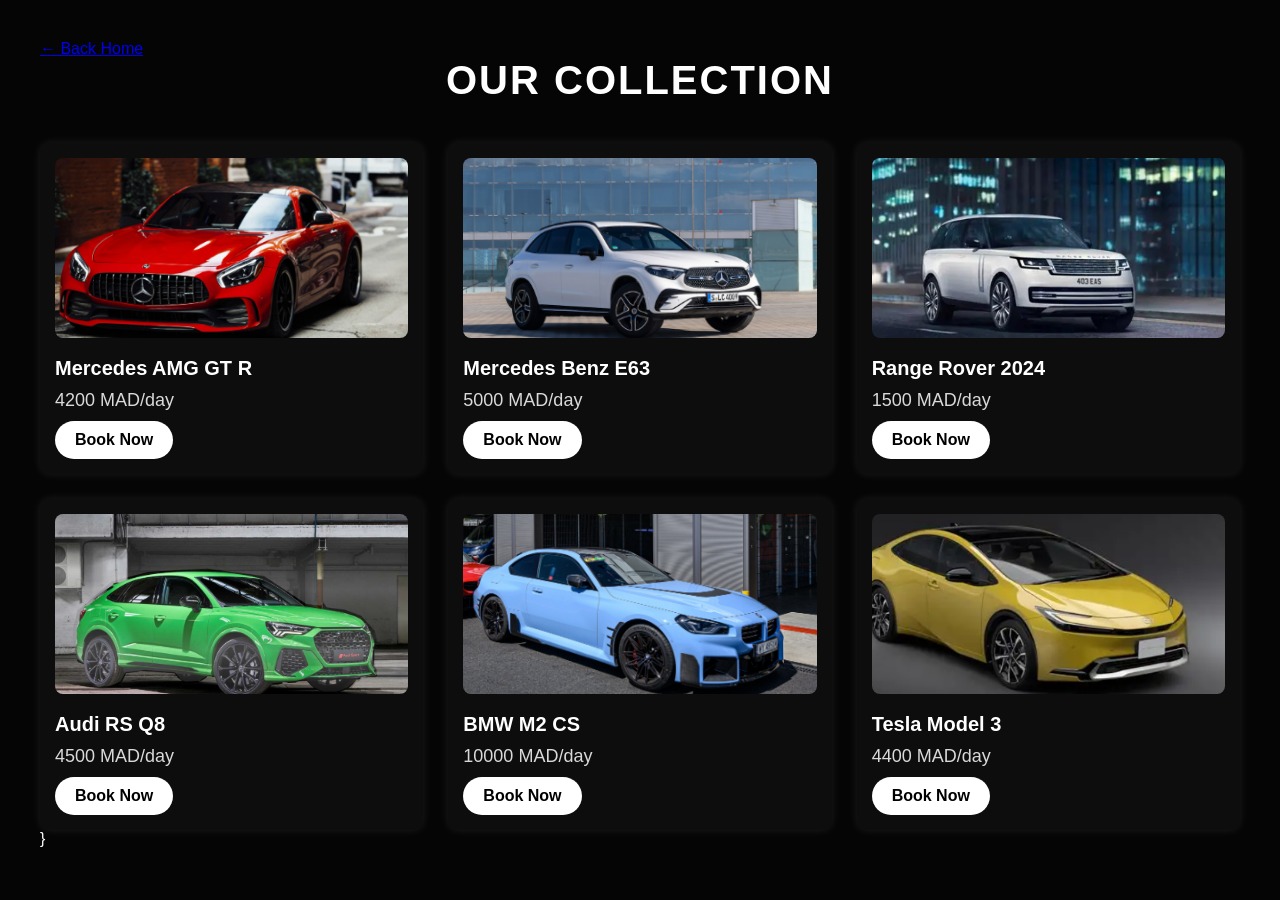
<file: details.html>
<!DOCTYPE html>
<html lang="en">
<head>
<meta charset="UTF-8">
<meta name="viewport" content="width=device-width, initial-scale=1.0">
<title>Luxury Cars Collection</title>
<link rel="stylesheet" href="STYLE1.CSS">

</head>

<body>
<a href="index.html" class="back-btn">
    ← Back Home
</a>
<h1 class="title">OUR COLLECTION</h1>

<div class="collection">

    <!-- CARD 1 -->

    <div class="card">
        <img src="Capture d'écran 2026-04-27 004023.png">

        <h3>Mercedes AMG GT R</h3>

        <p class="price">4200 MAD/day</p>

        <a href="#"
        class="btn"
        onclick="bookCar('Mercedes AMG GT R',4200)">
        Book Now
        </a>
    </div>

    <!-- CARD 2 -->

    <div class="card">
        <img src="Capture d'écran 2026-04-30 210520.png">

        <h3>Mercedes Benz E63</h3>

        <p class="price">5000 MAD/day</p>

        <a href="#"
        class="btn"
        onclick="bookCar('Mercedes Benz E63',5000)">
        Book Now
        </a>
    </div>

    <!-- CARD 3 -->

    <div class="card">
        <img src="Capture d'écran 2026-05-02 164302.png">

        <h3>Range Rover 2024</h3>

        <p class="price">1500 MAD/day</p>

        <a href="#"
        class="btn"
        onclick="bookCar('Range Rover 2024',1500)">
        Book Now
        </a>
    </div>

    <!-- CARD 4 -->

    <div class="card">
        <img src="Capture d'écran 2026-05-02 170249.png">

        <h3>Audi RS Q8</h3>

        <p class="price">4500 MAD/day</p>

        <a href="#"
        class="btn"
        onclick="bookCar('Audi RS Q8',4500)">
        Book Now
        </a>
    </div>

    <!-- CARD 5 -->

    <div class="card">
        <img src="Capture d'écran 2026-05-02 171000.png">

        <h3>BMW M2 CS</h3>

        <p class="price">10000 MAD/day</p>

        <a href="#"
        class="btn"
        onclick="bookCar('BMW M2 CS',10000)">
        Book Now
        </a>
    </div>

    <!-- CARD 6 -->

    <div class="card">
        <img src="Capture d'écran 2026-05-02 200143.png">

        <h3>Tesla Model 3</h3>

        <p class="price">4400 MAD/day</p>

        <a href="#"
        class="btn"
        onclick="bookCar('Tesla Model 3',500)">
        Book Now
        </a>
    </div>

</div>

}
<script src="SCRIPT1.JS"></script>

</body>
</html>
</file>
<file: STYLE1.CSS>
*{
    margin:0;
    padding:0;
    box-sizing:border-box;
    font-family: Arial, Helvetica, sans-serif;
}

body{
    background:#050505;
    color:white;
    padding:40px;
}

/* TITLE */

.title{
    text-align:center;
    font-size:40px;
    margin-bottom:40px;
    font-weight:bold;
    letter-spacing:2px;
}

/* COLLECTION */

.collection{
    display:grid;
    grid-template-columns:repeat(3,1fr);
    gap:25px;
}

/* CARD */

.card{
    background:#0d0d0d;
    padding:15px;
    border-radius:10px;
    box-shadow:0 0 10px rgba(255,255,255,0.1);
    transition:0.3s;
}

.card:hover{
    transform:translateY(-5px);
}

.card img{
    width:100%;
    height:180px;
    object-fit:cover;
    border-radius:8px;
}

.card h3{
    margin-top:15px;
    font-size:20px;
}

.price{
    margin:10px 0;
    color:#d9d9d9;
    font-size:18px;
}

/* BUTTON */

.btn{
    display:inline-block;
    padding:10px 20px;
    background:white;
    color:black;
    text-decoration:none;
    border-radius:25px;
    font-weight:bold;
    transition:0.3s;
}

.btn:hover{
    background:#bdbdbd;
}

/* RESPONSIVE */

@media(max-width:900px){

    .collection{
        grid-template-columns:repeat(2,1fr);
    }

}

@media(max-width:600px){

    .collection{
        grid-template-columns:1fr;
    }

    .title{
        font-size:28px;
    }

}
</file>
